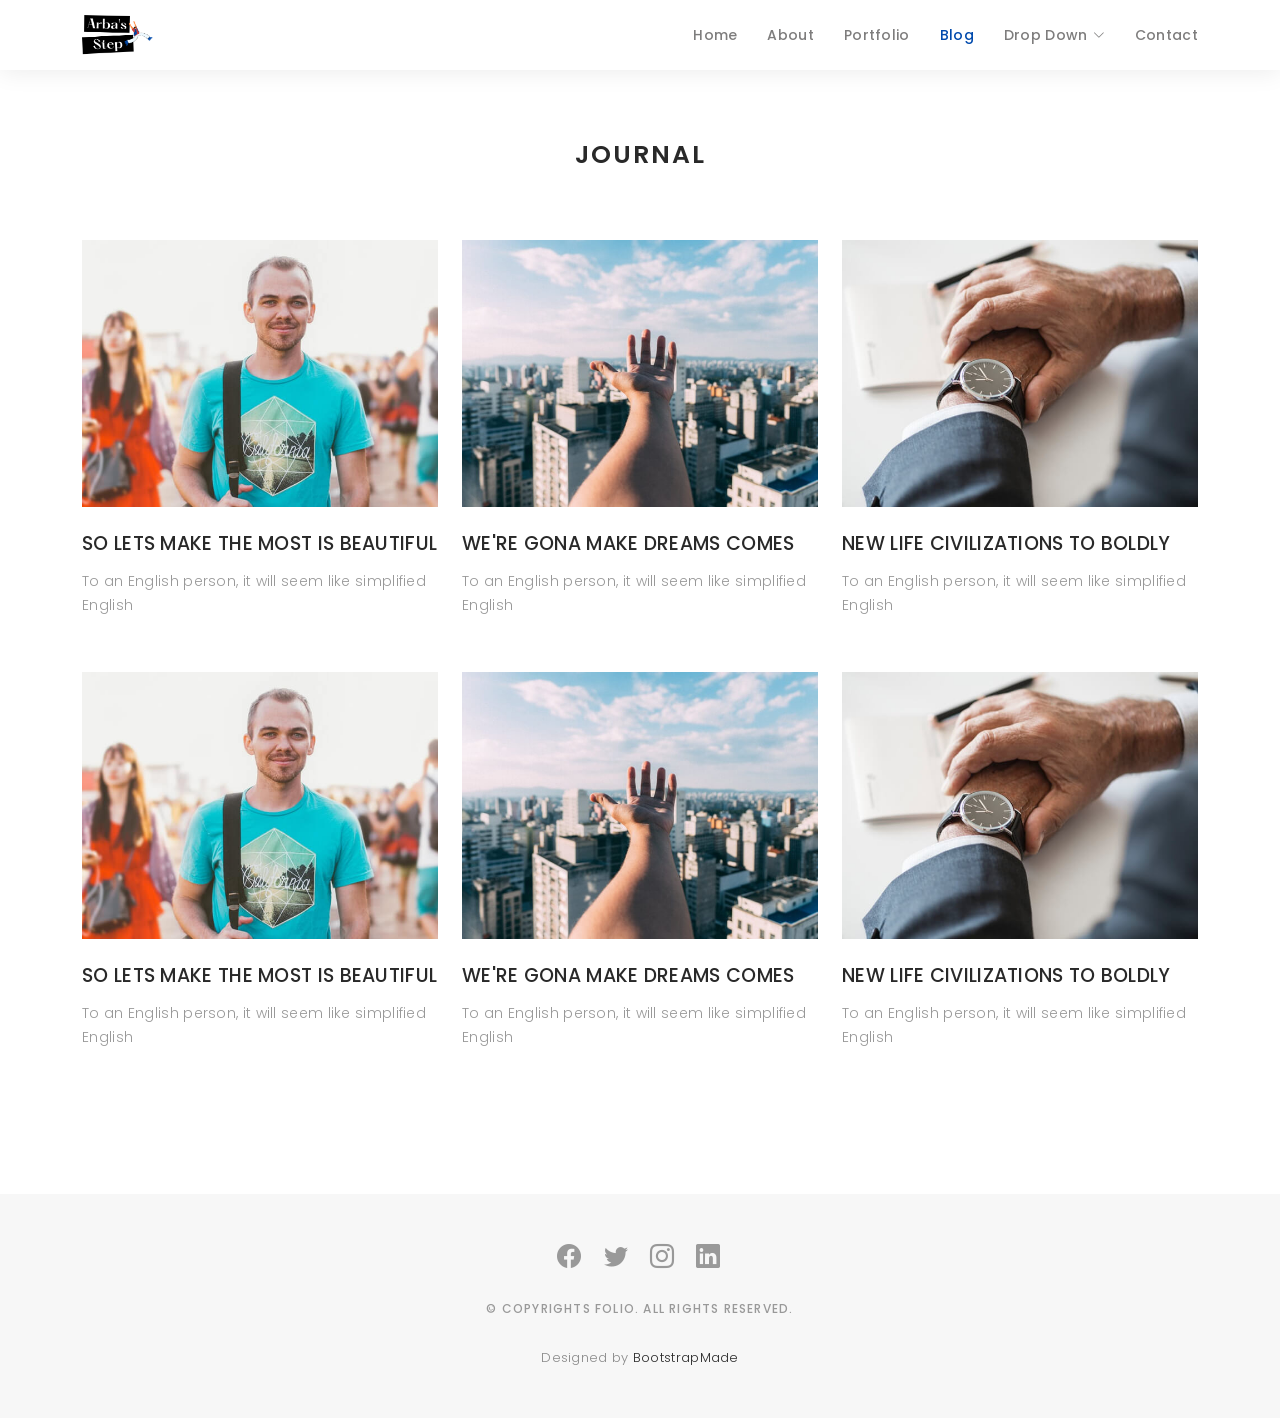
<file: blog-grid.html>
<!DOCTYPE html>
<html lang="en">

<head>
  <meta charset="utf-8">
  <meta content="width=device-width, initial-scale=1.0" name="viewport">

  <title>Folio Bootstrap Template - Blog Grid</title>
  <meta content="" name="description">
  <meta content="" name="keywords">

  <!-- Favicons -->
  <link href="assets/img/favicon.png" rel="icon">
  <link href="assets/img/apple-touch-icon.png" rel="apple-touch-icon">

  <!-- Google Fonts -->
  <link href="https://fonts.googleapis.com/css?family=Poppins:300,300i,400,400i,500,500i,600,600i,700,700i|Playfair+Display:400,400i,500,500i,600,600i,700,700i,900,900i" rel="stylesheet">

  <!-- Vendor CSS Files -->
  <link href="assets/vendor/bootstrap/css/bootstrap.min.css" rel="stylesheet">
  <link href="assets/vendor/bootstrap-icons/bootstrap-icons.css" rel="stylesheet">
  <link href="assets/vendor/boxicons/css/boxicons.min.css" rel="stylesheet">
  <link href="assets/vendor/glightbox/css/glightbox.min.css" rel="stylesheet">
  <link href="assets/vendor/swiper/swiper-bundle.min.css" rel="stylesheet">

  <!-- Template Main CSS File -->
  <link href="assets/css/style.css" rel="stylesheet">

  <!-- =======================================================
  * Template Name: Folio - v4.7.0
  * Template URL: https://bootstrapmade.com/folio-bootstrap-portfolio-template/
  * Author: BootstrapMade.com
  * License: https://bootstrapmade.com/license/
  ======================================================== -->
</head>

<body>

  <!-- ======= Header ======= -->
  <header id="header" class="fixed-top header-inner-pages">
    <div class="container d-flex align-items-center justify-content-between">

      <a href="index.html" class="logo"><img src="assets/img/logo.png" alt="" class="img-fluid"></a>
      <!-- Uncomment below if you prefer to use an text logo -->
      <!-- <h1 class="logo"><a href="index.html">Folio</a></h1> -->

      <nav id="navbar" class="navbar">
        <ul>
          <li><a class="nav-link scrollto " href="#hero">Home</a></li>
          <li><a class="nav-link scrollto" href="#about">About</a></li>
          <li><a class="nav-link  scrollto" href="#portfolio">Portfolio</a></li>
          <li><a class="nav-link active  scrollto" href="#journal">Blog</a></li>
          <li class="dropdown"><a href="#"><span>Drop Down</span> <i class="bi bi-chevron-down"></i></a>
            <ul>
              <li><a href="#">Drop Down 1</a></li>
              <li class="dropdown"><a href="#"><span>Deep Drop Down</span> <i class="bi bi-chevron-right"></i></a>
                <ul>
                  <li><a href="#">Deep Drop Down 1</a></li>
                  <li><a href="#">Deep Drop Down 2</a></li>
                  <li><a href="#">Deep Drop Down 3</a></li>
                  <li><a href="#">Deep Drop Down 4</a></li>
                  <li><a href="#">Deep Drop Down 5</a></li>
                </ul>
              </li>
              <li><a href="#">Drop Down 2</a></li>
              <li><a href="#">Drop Down 3</a></li>
              <li><a href="#">Drop Down 4</a></li>
            </ul>
          </li>
          <li><a class="nav-link scrollto" href="#contact">Contact</a></li>
        </ul>
        <i class="bi bi-list mobile-nav-toggle"></i>
      </nav><!-- .navbar -->

    </div>
  </header><!-- End Header -->

  <main id="main">

    <!-- ======= Blog Grid ======= -->
    <div id="journal-blog" class="text-left  paddsections">

      <div class="container">
        <div class="section-title text-center">
          <h2>journal</h2>
        </div>
      </div>

      <div class="container">
        <div class="journal-block">
          <div class="row">

            <div class="col-lg-4 col-md-6">
              <div class="journal-info mb-30">

                <a href="blog-single.html"><img src="assets/img/blog-post-1.jpg" class="img-responsive" alt="img"></a>

                <div class="journal-txt">

                  <h4><a href="blog-single.html">SO LETS MAKE THE MOST IS BEAUTIFUL</a></h4>
                  <p class="separator">To an English person, it will seem like simplified English
                  </p>

                </div>

              </div>
            </div>

            <div class="col-lg-4 col-md-6">
              <div class="journal-info mb-30">

                <a href="blog-single.html"><img src="assets/img/blog-post-2.jpg" class="img-responsive" alt="img"></a>

                <div class="journal-txt">

                  <h4><a href="blog-single.html">WE'RE GONA MAKE DREAMS COMES</a></h4>
                  <p class="separator">To an English person, it will seem like simplified English
                  </p>

                </div>

              </div>
            </div>

            <div class="col-lg-4 col-md-6">
              <div class="journal-info mb-30">

                <a href="blog-single.html"><img src="assets/img/blog-post-3.jpg" class="img-responsive" alt="img"></a>

                <div class="journal-txt">

                  <h4><a href="blog-single.html">NEW LIFE CIVILIZATIONS TO BOLDLY</a></h4>
                  <p class="separator">To an English person, it will seem like simplified English
                  </p>

                </div>

              </div>
            </div>

            <div class="col-lg-4 col-md-6">
              <div class="journal-info mb-30">

                <a href="blog-single.html"><img src="assets/img/blog-post-1.jpg" class="img-responsive" alt="img"></a>

                <div class="journal-txt">

                  <h4><a href="blog-single.html">SO LETS MAKE THE MOST IS BEAUTIFUL</a></h4>
                  <p class="separator">To an English person, it will seem like simplified English
                  </p>

                </div>

              </div>
            </div>

            <div class="col-lg-4 col-md-6">
              <div class="journal-info mb-30">

                <a href="blog-single.html"><img src="assets/img/blog-post-2.jpg" class="img-responsive" alt="img"></a>

                <div class="journal-txt">

                  <h4><a href="blog-single.html">WE'RE GONA MAKE DREAMS COMES</a></h4>
                  <p class="separator">To an English person, it will seem like simplified English
                  </p>

                </div>

              </div>
            </div>

            <div class="col-lg-4 col-md-6">
              <div class="journal-info mb-30">

                <a href="blog-single.html"><img src="assets/img/blog-post-3.jpg" class="img-responsive" alt="img"></a>

                <div class="journal-txt">

                  <h4><a href="blog-single.html">NEW LIFE CIVILIZATIONS TO BOLDLY</a></h4>
                  <p class="separator">To an English person, it will seem like simplified English
                  </p>

                </div>

              </div>
            </div>

          </div>
        </div>
      </div>
    </div><!-- End Blog Grid -->

  </main><!-- End #main -->

  <!-- ======= Footer ======= -->
  <div id="footer" class="text-center">
    <div class="container">
      <div class="socials-media text-center">

        <ul class="list-unstyled">
          <li><a href="#"><i class="bi bi-facebook"></i></a></li>
          <li><a href="#"><i class="bi bi-twitter"></i></a></li>
          <li><a href="#"><i class="bi bi-instagram"></i></a></li>
          <li><a href="#"><i class="bi bi-linkedin"></i></a></li>
        </ul>

      </div>

      <p>&copy; Copyrights Folio. All rights reserved.</p>

      <div class="credits">
        <!--
        All the links in the footer should remain intact.
        You can delete the links only if you purchased the pro version.
        Licensing information: https://bootstrapmade.com/license/
        Purchase the pro version with working PHP/AJAX contact form: https://bootstrapmade.com/buy/?theme=Folio
      -->
        Designed by <a href="https://bootstrapmade.com/">BootstrapMade</a>
      </div>

    </div>
  </div><!-- End Footer -->

  <a href="#" class="back-to-top d-flex align-items-center justify-content-center"><i class="bi bi-arrow-up-short"></i></a>

  <!-- Vendor JS Files -->
  <script src="assets/vendor/bootstrap/js/bootstrap.bundle.min.js"></script>
  <script src="assets/vendor/glightbox/js/glightbox.min.js"></script>
  <script src="assets/vendor/isotope-layout/isotope.pkgd.min.js"></script>
  <script src="assets/vendor/swiper/swiper-bundle.min.js"></script>
  <script src="assets/vendor/typed.js/typed.min.js"></script>
  <script src="assets/vendor/php-email-form/validate.js"></script>

  <!-- Template Main JS File -->
  <script src="assets/js/main.js"></script>

</body>

</html>
</file>
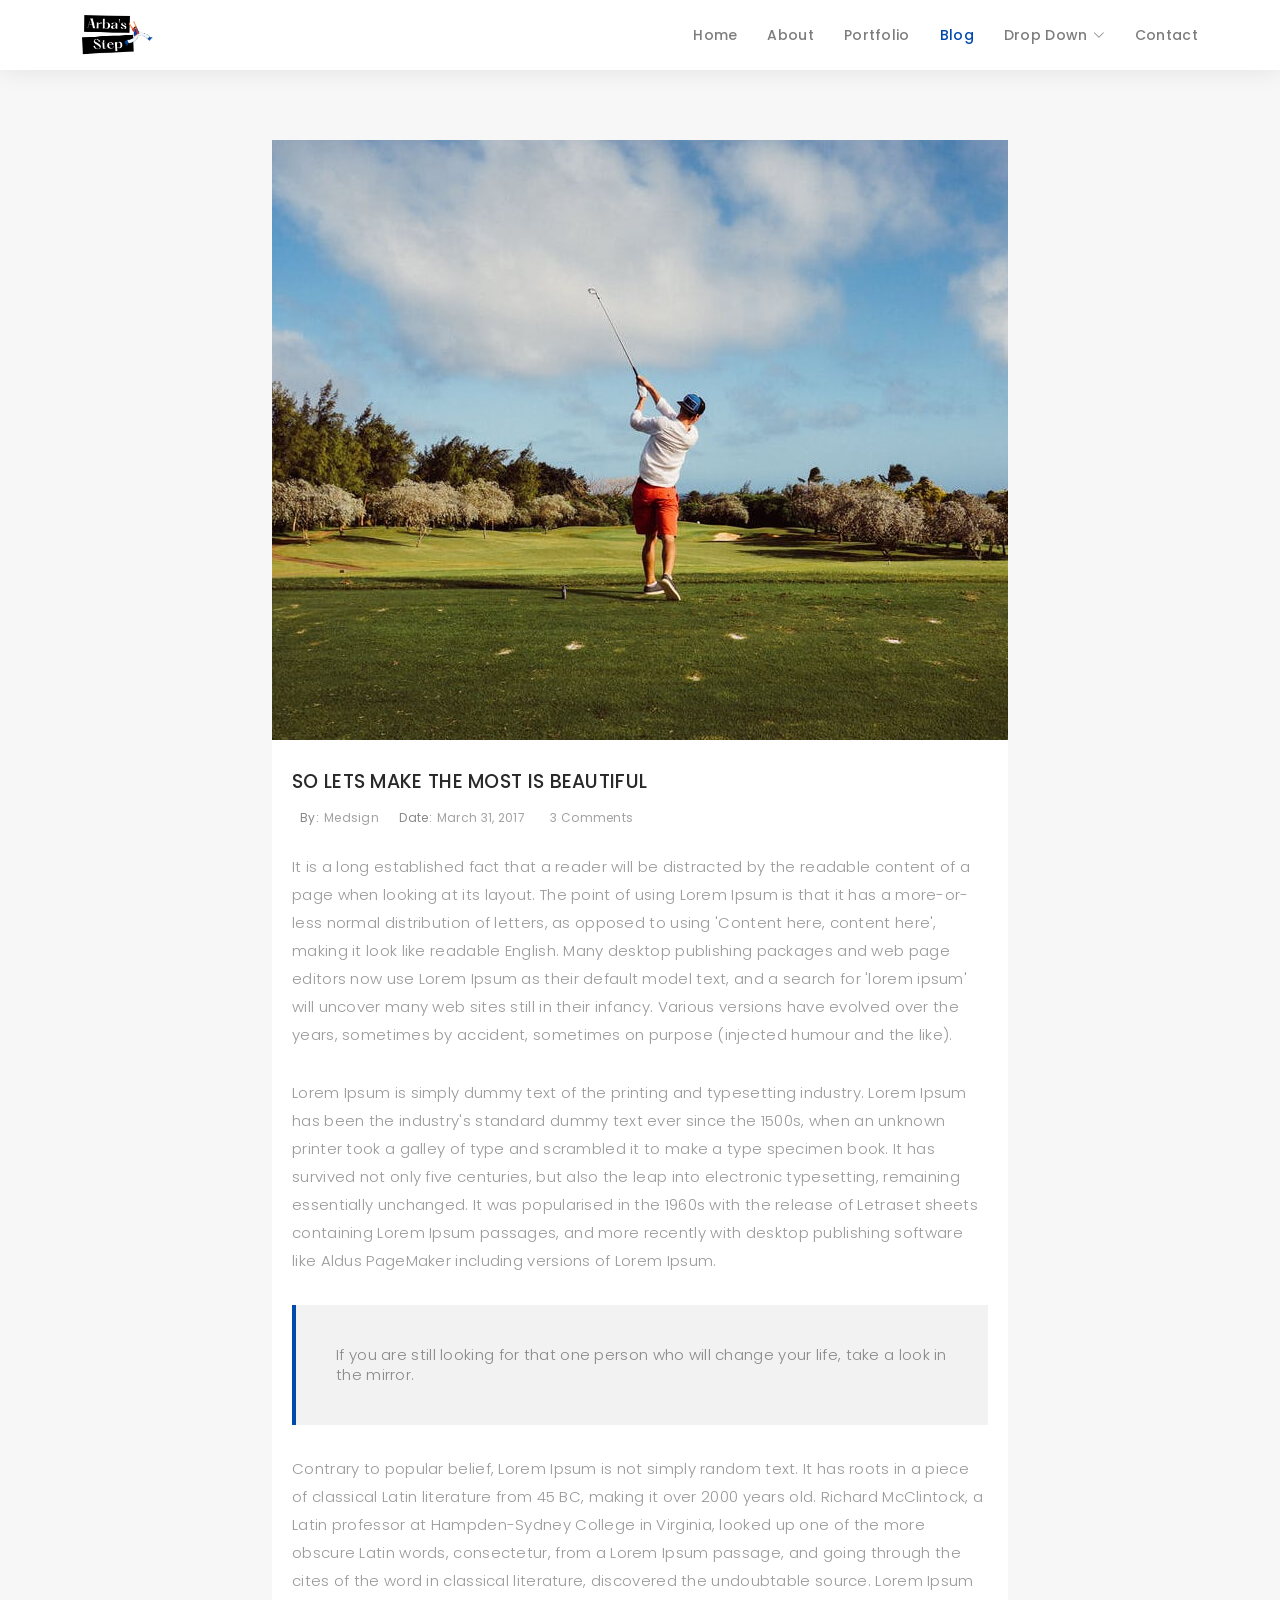
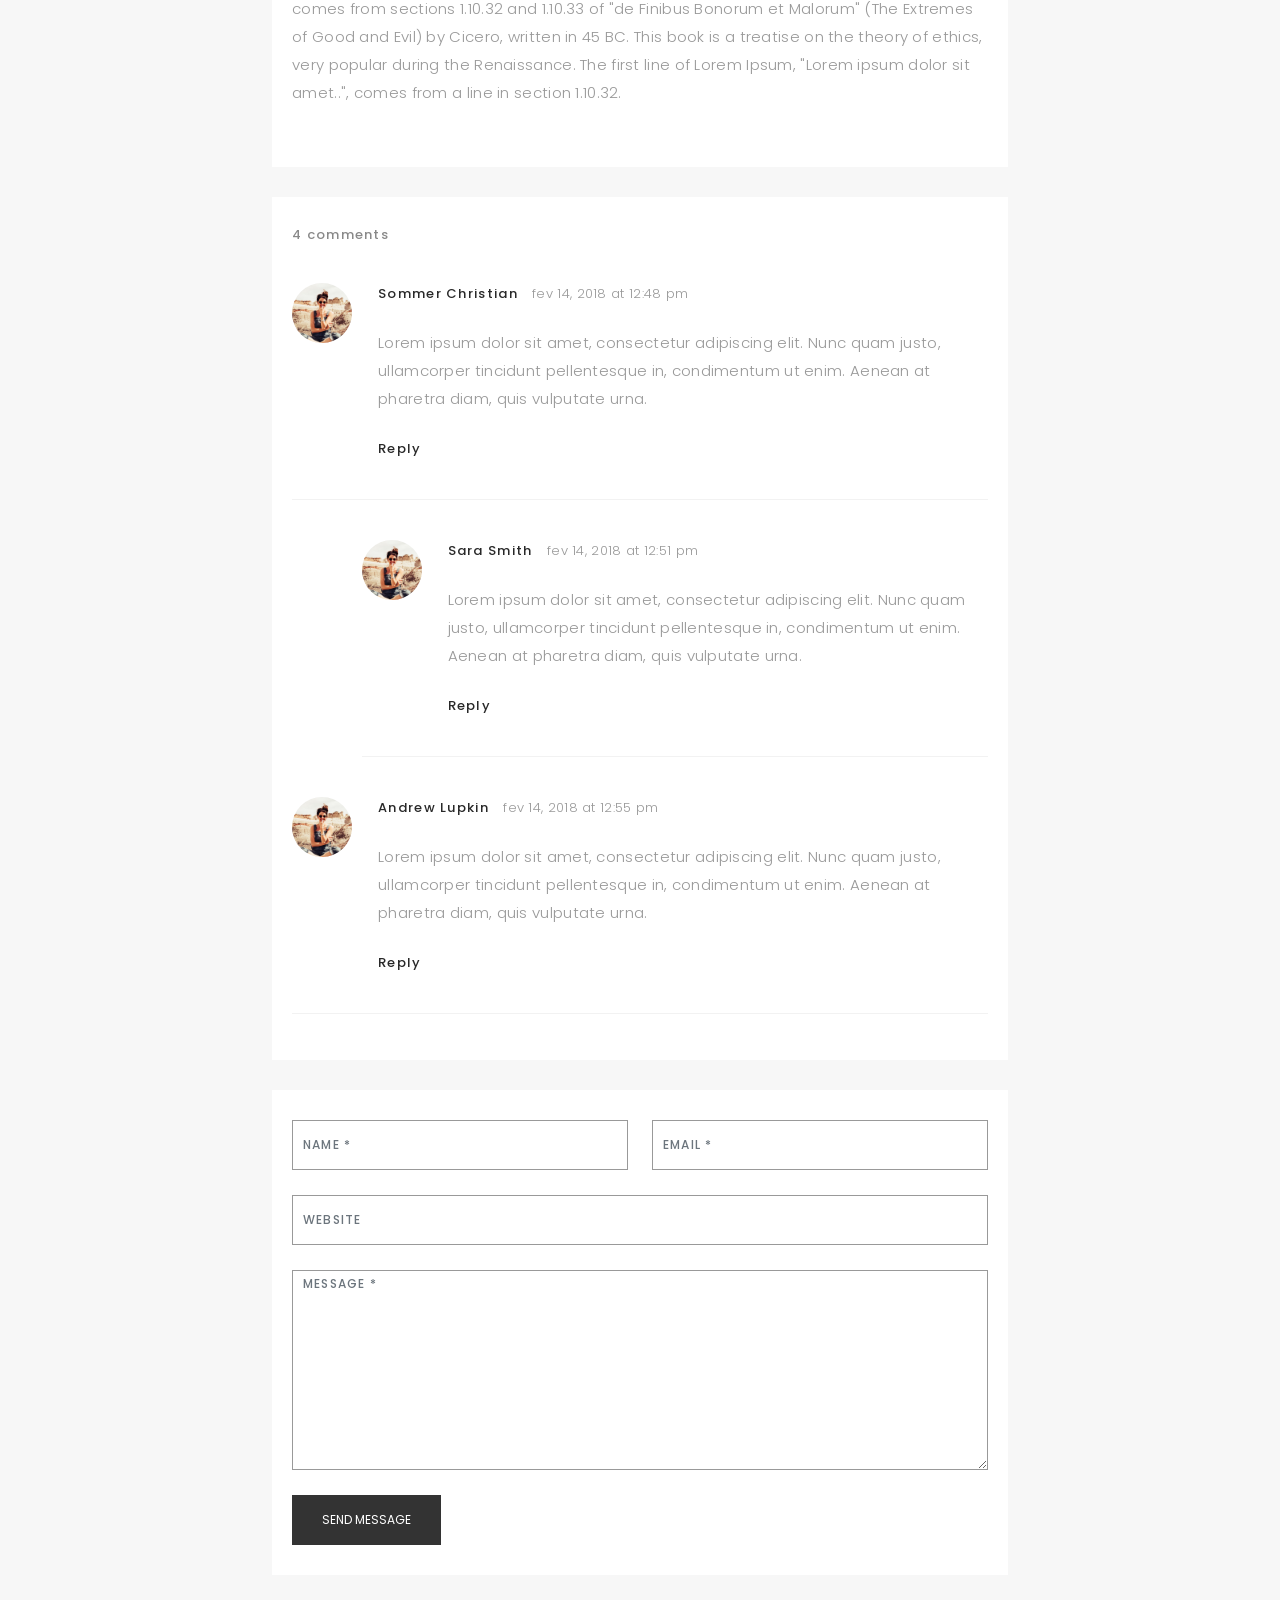
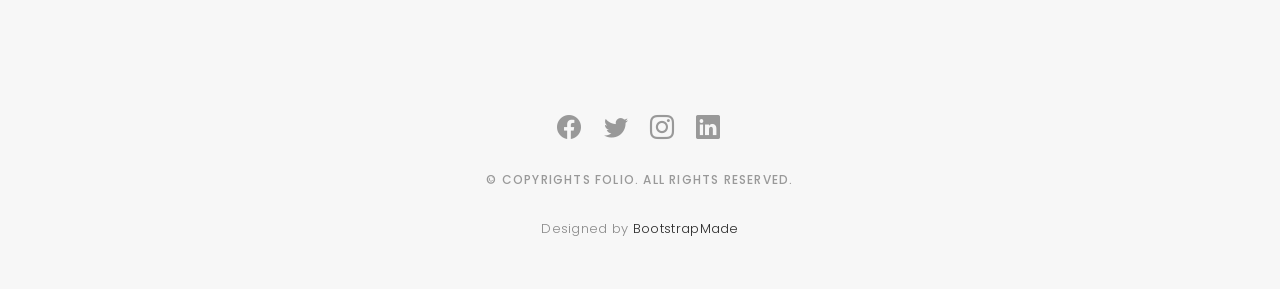
<file: blog-single.html>
<!DOCTYPE html>
<html lang="en">

<head>
  <meta charset="utf-8">
  <meta content="width=device-width, initial-scale=1.0" name="viewport">

  <title>Folio Bootstrap Template - Blog Single</title>
  <meta content="" name="description">
  <meta content="" name="keywords">

  <!-- Favicons -->
  <link href="assets/img/favicon.png" rel="icon">
  <link href="assets/img/apple-touch-icon.png" rel="apple-touch-icon">

  <!-- Google Fonts -->
  <link href="https://fonts.googleapis.com/css?family=Poppins:300,300i,400,400i,500,500i,600,600i,700,700i|Playfair+Display:400,400i,500,500i,600,600i,700,700i,900,900i" rel="stylesheet">

  <!-- Vendor CSS Files -->
  <link href="assets/vendor/bootstrap/css/bootstrap.min.css" rel="stylesheet">
  <link href="assets/vendor/bootstrap-icons/bootstrap-icons.css" rel="stylesheet">
  <link href="assets/vendor/boxicons/css/boxicons.min.css" rel="stylesheet">
  <link href="assets/vendor/glightbox/css/glightbox.min.css" rel="stylesheet">
  <link href="assets/vendor/swiper/swiper-bundle.min.css" rel="stylesheet">

  <!-- Template Main CSS File -->
  <link href="assets/css/style.css" rel="stylesheet">

  <!-- =======================================================
  * Template Name: Folio - v4.7.0
  * Template URL: https://bootstrapmade.com/folio-bootstrap-portfolio-template/
  * Author: BootstrapMade.com
  * License: https://bootstrapmade.com/license/
  ======================================================== -->
</head>

<body>

  <!-- ======= Header ======= -->
  <header id="header" class="fixed-top header-inner-pages">
    <div class="container d-flex align-items-center justify-content-between">

      <a href="index.html" class="logo"><img src="assets/img/logo.png" alt="" class="img-fluid"></a>
      <!-- Uncomment below if you prefer to use an text logo -->
      <!-- <h1 class="logo"><a href="index.html">Folio</a></h1> -->

      <nav id="navbar" class="navbar">
        <ul>
          <li><a class="nav-link scrollto " href="#hero">Home</a></li>
          <li><a class="nav-link scrollto" href="#about">About</a></li>
          <li><a class="nav-link  scrollto" href="#portfolio">Portfolio</a></li>
          <li><a class="nav-link active  scrollto" href="#journal">Blog</a></li>
          <li class="dropdown"><a href="#"><span>Drop Down</span> <i class="bi bi-chevron-down"></i></a>
            <ul>
              <li><a href="#">Drop Down 1</a></li>
              <li class="dropdown"><a href="#"><span>Deep Drop Down</span> <i class="bi bi-chevron-right"></i></a>
                <ul>
                  <li><a href="#">Deep Drop Down 1</a></li>
                  <li><a href="#">Deep Drop Down 2</a></li>
                  <li><a href="#">Deep Drop Down 3</a></li>
                  <li><a href="#">Deep Drop Down 4</a></li>
                  <li><a href="#">Deep Drop Down 5</a></li>
                </ul>
              </li>
              <li><a href="#">Drop Down 2</a></li>
              <li><a href="#">Drop Down 3</a></li>
              <li><a href="#">Drop Down 4</a></li>
            </ul>
          </li>
          <li><a class="nav-link scrollto" href="#contact">Contact</a></li>
        </ul>
        <i class="bi bi-list mobile-nav-toggle"></i>
      </nav><!-- .navbar -->

    </div>
  </header><!-- End Header -->

  <main id="main">

    <!-- ======= Blog Single ======= -->
    <div class="main-content paddsection">
      <div class="container">
        <div class="row justify-content-center">
          <div class="col-md-8 col-md-offset-2">
            <div class="row">
              <div class="container-main single-main">
                <div class="col-md-12">
                  <div class="block-main mb-30">
                    <img src="assets/img/blog-post-big.jpg" class="img-responsive" alt="reviews2">
                    <div class="content-main single-post padDiv">
                      <div class="journal-txt">
                        <h4><a href="#">SO LETS MAKE THE MOST IS BEAUTIFUL</a></h4>
                      </div>
                      <div class="post-meta">
                        <ul class="list-unstyled mb-0">
                          <li class="author">by:<a href="#">medsign</a></li>
                          <li class="date">date:<a href="#">March 31, 2017</a></li>
                          <li class="commont"><i class="ion-ios-heart-outline"></i><a href="#">3 Comments</a></li>
                        </ul>
                      </div>
                      <p class="mb-30">It is a long established fact that a reader will be distracted by the readable content of a page when looking at its layout. The point of using Lorem Ipsum is that it has a more-or-less normal distribution of letters, as opposed to
                        using 'Content here, content here', making it look like readable English. Many desktop publishing packages and web page editors now use Lorem Ipsum as their default model text, and a search for 'lorem ipsum' will uncover many web
                        sites still in their infancy. Various versions have evolved over the years, sometimes by accident, sometimes on purpose (injected humour and the like).</p>
                      <p class="mb-30">Lorem Ipsum is simply dummy text of the printing and typesetting industry. Lorem Ipsum has been the industry's standard dummy text ever since the 1500s, when an unknown printer took a galley of type and scrambled it to make a type
                        specimen book. It has survived not only five centuries, but also the leap into electronic typesetting, remaining essentially unchanged. It was popularised in the 1960s with the release of Letraset sheets containing Lorem Ipsum passages,
                        and more recently with desktop publishing software like Aldus PageMaker including versions of Lorem Ipsum.</p>
                      <blockquote>If you are still looking for that one person who will change your life, take a look in the mirror.</blockquote>
                      <p class="mb-30">Contrary to popular belief, Lorem Ipsum is not simply random text. It has roots in a piece of classical Latin literature from 45 BC, making it over 2000 years old. Richard McClintock, a Latin professor at Hampden-Sydney College in
                        Virginia, looked up one of the more obscure Latin words, consectetur, from a Lorem Ipsum passage, and going through the cites of the word in classical literature, discovered the undoubtable source. Lorem Ipsum comes from sections
                        1.10.32 and 1.10.33 of "de Finibus Bonorum et Malorum" (The Extremes of Good and Evil) by Cicero, written in 45 BC. This book is a treatise on the theory of ethics, very popular during the Renaissance. The first line of Lorem Ipsum,
                        "Lorem ipsum dolor sit amet..", comes from a line in section 1.10.32.</p>
                    </div>
                  </div>
                </div>
                <div class="col-md-12">
                  <div class="comments text-left padDiv mb-30">
                    <div class="entry-comments">
                      <h6 class="mb-30">4 comments</h6>
                      <ul class="entry-comments-list list-unstyled">
                        <li>
                          <div class="entry-comments-item">
                            <img src="assets/img/avatar.jpg" class="entry-comments-avatar" alt="">
                            <div class="entry-comments-body">
                              <span class="entry-comments-author">Sommer Christian</span>
                              <span><a href="#">fev 14, 2018 at 12:48 pm</a></span>
                              <p class="mb-10">Lorem ipsum dolor sit amet, consectetur adipiscing elit. Nunc quam justo, ullamcorper tincidunt pellentesque in, condimentum ut enim. Aenean at pharetra diam, quis vulputate urna. </p>
                              <a class="rep" href="#">Reply</a>
                            </div>
                          </div>
                          <ul class="entry-comments-reply list-unstyled">
                            <li>
                              <div class="entry-comments-item">
                                <img src="assets/img/avatar.jpg" class="entry-comments-avatar" alt="">
                                <div class="entry-comments-body">
                                  <span class="entry-comments-author">Sara Smith</span>
                                  <span><a href="#">fev 14, 2018 at 12:51 pm</a></span>
                                  <p class="mb-10">Lorem ipsum dolor sit amet, consectetur adipiscing elit. Nunc quam justo, ullamcorper tincidunt pellentesque in, condimentum ut enim. Aenean at pharetra diam, quis vulputate urna.</p>
                                  <a class="rep" href="#">Reply</a>
                                </div>
                              </div>
                            </li>
                          </ul>
                        </li>
                        <li>
                          <div class="entry-comments-item">
                            <img src="assets/img/avatar.jpg" class="entry-comments-avatar" alt="">
                            <div class="entry-comments-body">
                              <span class="entry-comments-author">Andrew Lupkin</span>
                              <span><a href="#">fev 14, 2018 at 12:55 pm</a></span>
                              <p class="mb-10">Lorem ipsum dolor sit amet, consectetur adipiscing elit. Nunc quam justo, ullamcorper tincidunt pellentesque in, condimentum ut enim. Aenean at pharetra diam, quis vulputate urna. </p>
                              <a class="rep" href="#">Reply</a>
                            </div>
                          </div>
                        </li>
                      </ul>
                    </div>
                  </div>
                </div>
                <div class="col-lg-12">
                  <div class="cmt padDiv">
                    <form id="comment-form" method="post" action="" role="form">
                      <div class="row">
                        <div class="col-lg-6">
                          <div class="form-group">
                            <input id="form_name" type="text" name="name" class="form-control" placeholder="Name *" required="required">
                          </div>
                        </div>
                        <div class="col-lg-6">
                          <div class="form-group">
                            <input id="form_email" type="email" name="email" class="form-control" placeholder="email *" required="required">
                          </div>
                        </div>
                        <div class="col-md-12">
                          <div class="form-group">
                            <input id="form_name" type="text" name="website" class="form-control" placeholder="Website">
                          </div>
                        </div>
                        <div class="col-lg-12">
                          <div class="form-group">
                            <textarea id="form_message" name="message" class="form-control" placeholder="Message *" style="height: 200px;" required="required"></textarea>
                          </div>
                        </div>
                        <div class="col-lg-12">
                          <input type="submit" class="btn btn-defeault btn-send" value="Send message">
                        </div>
                      </div>
                    </form>
                  </div>
                </div>
              </div>
            </div>
          </div>
        </div>
      </div>
    </div><!-- End Blog Single -->

  </main><!-- End #main -->

  <!-- ======= Footer ======= -->
  <div id="footer" class="text-center">
    <div class="container">
      <div class="socials-media text-center">

        <ul class="list-unstyled">
          <li><a href="#"><i class="bi bi-facebook"></i></a></li>
          <li><a href="#"><i class="bi bi-twitter"></i></a></li>
          <li><a href="#"><i class="bi bi-instagram"></i></a></li>
          <li><a href="#"><i class="bi bi-linkedin"></i></a></li>
        </ul>

      </div>

      <p>&copy; Copyrights Folio. All rights reserved.</p>

      <div class="credits">
        <!--
        All the links in the footer should remain intact.
        You can delete the links only if you purchased the pro version.
        Licensing information: https://bootstrapmade.com/license/
        Purchase the pro version with working PHP/AJAX contact form: https://bootstrapmade.com/buy/?theme=Folio
      -->
        Designed by <a href="https://bootstrapmade.com/">BootstrapMade</a>
      </div>

    </div>
  </div><!-- End Footer -->

  <a href="#" class="back-to-top d-flex align-items-center justify-content-center"><i class="bi bi-arrow-up-short"></i></a>

  <!-- Vendor JS Files -->
  <script src="assets/vendor/bootstrap/js/bootstrap.bundle.min.js"></script>
  <script src="assets/vendor/glightbox/js/glightbox.min.js"></script>
  <script src="assets/vendor/isotope-layout/isotope.pkgd.min.js"></script>
  <script src="assets/vendor/swiper/swiper-bundle.min.js"></script>
  <script src="assets/vendor/typed.js/typed.min.js"></script>
  <script src="assets/vendor/php-email-form/validate.js"></script>

  <!-- Template Main JS File -->
  <script src="assets/js/main.js"></script>

</body>

</html>
</file>
<file: assets/css/style.css>
/**
* Template Name: Folio - v4.7.0
* Template URL: https://bootstrapmade.com/folio-bootstrap-portfolio-template/
* Author: BootstrapMade.com
* License: https://bootstrapmade.com/license/
*/

/*--------------------------------------------------------------
# General
--------------------------------------------------------------*/
body {
  background: #ffffff;
  color: #898989;
  font-family: "Poppins", helvetica;
  font-size: 15px;
  font-weight: 300;
  line-height: 20px;
  letter-spacing: 0.02em;
  overflow-x: hidden;
  margin: 0 auto;
  padding: 0;
  box-sizing: border-box;
}

h1, h2, h3, h4, h5, h6 {
  margin: 0;
}

h2 {
  color: #292929;
  font-weight: 600;
}

h4 {
  color: #292929;
  font-size: 14px;
  font-weight: 600;
}

a {
  color: #292929;
  text-decoration: none !important;
  transition: all 0.5s ease-in-out 0s;
}

a:hover {
  transition: all 0.5s ease-in-out 0s;
}

p {
  margin: 25px 0;
  padding: 0;
  font-size: 15px;
  color: #999999;
  line-height: 28px;
}

::-moz-selection {
  background: #004aad;
  color: #fff;
}

::selection {
  background: #004aad;
  color: #fff;
}

.btn {
  background: #333;
  border: medium none;
  border-radius: 0;
  color: #fff;
  font-size: 12px;
  height: 50px;
  line-height: 50px;
  padding: 0 30px;
  text-transform: uppercase;
}

.btn:hover, .btn:focus {
  color: #fff;
}

.padDiv {
  padding: 30px 20px;
}

.section-title {
  margin-bottom: 70px;
}

.section-title h2 {
  font-size: 25px;
  letter-spacing: 2px;
  text-transform: uppercase;
}

.form-control {
  background-color: transparent;
  border: 1px solid #999;
  border-radius: 0;
  color: #999999;
  font-size: 12px;
  font-weight: 500;
  height: 50px;
  letter-spacing: 0.1em;
  padding-left: 10px;
  margin: 0 0 25px 0;
  line-height: 14px;
  text-transform: uppercase;
}

.form-control:focus {
  box-shadow: none;
  outline: 0 none;
}

.paddsection {
  padding-top: 90px;
  padding-bottom: 90px;
}

.paddsections {
  padding-top: 90px;
  padding-bottom: 90px !important;
}

.hvr-shutter-in-horizontal::before {
  background: #333;
}

.hvr-shutter-in-horizontal:hover {
  background: #004aad;
}

.mb-30 {
  margin-bottom: 30px;
}

.main-content {
  padding-top: 140px;
}

/*--------------------------------------------------------------
# Back to top button
--------------------------------------------------------------*/
.back-to-top {
  position: fixed;
  visibility: hidden;
  opacity: 0;
  right: 15px;
  bottom: 15px;
  z-index: 996;
  background: #004aad;
  width: 40px;
  height: 40px;
  border-radius: 4px;
  transition: all 0.4s;
}
.back-to-top i {
  font-size: 28px;
  color: #fff;
  line-height: 0;
}
.back-to-top:hover {
  background: #c6b398;
  color: #fff;
}
.back-to-top.active {
  visibility: visible;
  opacity: 1;
}

/*--------------------------------------------------------------
# Header
--------------------------------------------------------------*/
#header {
  transition: all 0.5s;
  z-index: 997;
  padding: 15px 0;
  background-color: #fff;
  top: -100%;
  box-shadow: 0px 2px 25px rgba(0, 0, 0, 0.08);
}
#header.header-scrolled, #header.header-inner-pages {
  top: 0;
}
#header .logo {
  font-size: 30px;
  margin: 0;
  padding: 0;
  line-height: 1;
  font-weight: 600;
  letter-spacing: 1px;
  font-family: "Playfair Display", sans-serif;
  font-style: italic;
}
#header .logo a {
  color: #898989;
}
#header .logo img {
  max-height: 40px;
}
@media (max-width: 992px) {
  #header {
    border: 0;
  }
}

/*--------------------------------------------------------------
# Navigation Menu
--------------------------------------------------------------*/
/**
* Desktop Navigation 
*/
.navbar {
  padding: 0;
}
.navbar ul {
  margin: 0;
  padding: 0;
  display: flex;
  list-style: none;
  align-items: center;
}
.navbar li {
  position: relative;
}
.navbar a, .navbar a:focus {
  display: flex;
  align-items: center;
  justify-content: space-between;
  padding: 10px 0 10px 30px;
  font-family: "Poppins", sans-serif;
  font-size: 14px;
  font-weight: 500;
  color: #7e7d7d;
  white-space: nowrap;
  transition: 0.3s;
}
.navbar a i, .navbar a:focus i {
  font-size: 12px;
  line-height: 0;
  margin-left: 5px;
}
.navbar a:hover, .navbar .active, .navbar .active:focus, .navbar li:hover > a {
  color: #004aad;
}
.navbar .dropdown ul {
  display: block;
  position: absolute;
  left: 30px;
  top: calc(100% + 30px);
  margin: 0;
  padding: 10px 0;
  z-index: 99;
  opacity: 0;
  visibility: hidden;
  background: #fff;
  box-shadow: 0px 0px 30px rgba(127, 137, 161, 0.25);
  transition: 0.3s;
}
.navbar .dropdown ul li {
  min-width: 200px;
}
.navbar .dropdown ul a {
  padding: 10px 20px;
  font-weight: 400;
}
.navbar .dropdown ul a i {
  font-size: 12px;
}
.navbar .dropdown ul a:hover, .navbar .dropdown ul .active:hover, .navbar .dropdown ul li:hover > a {
  color: #004aad;
}
.navbar .dropdown:hover > ul {
  opacity: 1;
  top: 100%;
  visibility: visible;
}
.navbar .dropdown .dropdown ul {
  top: 0;
  left: calc(100% - 30px);
  visibility: hidden;
}
.navbar .dropdown .dropdown:hover > ul {
  opacity: 1;
  top: 0;
  left: 100%;
  visibility: visible;
}
@media (max-width: 1366px) {
  .navbar .dropdown .dropdown ul {
    left: -90%;
  }
  .navbar .dropdown .dropdown:hover > ul {
    left: -100%;
  }
}

/**
* Mobile Navigation 
*/
.mobile-nav-toggle {
  color: #4b4a4a;
  font-size: 28px;
  cursor: pointer;
  display: none;
  line-height: 0;
  transition: 0.5s;
}
.mobile-nav-toggle.bi-x {
  color: #fff;
}

@media (max-width: 991px) {
  .mobile-nav-toggle {
    display: block;
  }

  .navbar ul {
    display: none;
  }
}
.navbar-mobile {
  position: fixed;
  overflow: hidden;
  top: 0;
  right: 0;
  left: 0;
  bottom: 0;
  background: rgba(49, 49, 49, 0.9);
  transition: 0.3s;
}
.navbar-mobile .mobile-nav-toggle {
  position: absolute;
  top: 15px;
  right: 15px;
}
.navbar-mobile ul {
  display: block;
  position: absolute;
  top: 55px;
  right: 15px;
  bottom: 15px;
  left: 15px;
  padding: 10px 0;
  border-radius: 10px;
  background-color: #fff;
  overflow-y: auto;
  transition: 0.3s;
}
.navbar-mobile a, .navbar-mobile a:focus {
  padding: 10px 20px;
  font-size: 15px;
  color: #4b4a4a;
}
.navbar-mobile a:hover, .navbar-mobile .active, .navbar-mobile li:hover > a {
  color: #004aad;
}
.navbar-mobile .getstarted, .navbar-mobile .getstarted:focus {
  margin: 15px;
}
.navbar-mobile .dropdown ul {
  position: static;
  display: none;
  margin: 10px 20px;
  padding: 10px 0;
  z-index: 99;
  opacity: 1;
  visibility: visible;
  background: #fff;
  box-shadow: 0px 0px 30px rgba(127, 137, 161, 0.25);
}
.navbar-mobile .dropdown ul li {
  min-width: 200px;
}
.navbar-mobile .dropdown ul a {
  padding: 10px 20px;
}
.navbar-mobile .dropdown ul a i {
  font-size: 12px;
}
.navbar-mobile .dropdown ul a:hover, .navbar-mobile .dropdown ul .active:hover, .navbar-mobile .dropdown ul li:hover > a {
  color: #004aad;
}
.navbar-mobile .dropdown > .dropdown-active {
  display: block;
}

/*--------------------------------------------------------------
# Hero
--------------------------------------------------------------*/
#hero {
  background: url("../img/home-bg.jpg") repeat scroll center center/cover;
  height: 100vh;
  width: 100%;
}

#hero .hero-content {
  height: 100vh;
  text-align: left;
  width: 100%;
  display: flex;
  justify-content: center;
  flex-direction: column;
}

.hero-content h1 {
  font-size: 40px;
  font-weight: 700;
  margin-bottom: 10px;
  text-transform: uppercase;
  color: #fff;
}

.hero-content p {
  font-size: 13px;
  letter-spacing: 3px;
  margin-top: 0;
  margin-bottom: 30px;
  text-transform: capitalize;
  color: #fff;
  font-weight: 500;
}

.hero-content .list-social li {
  float: left;
  margin-right: 20px;
}

.hero-content .list-social li i {
  color: #fff;
  font-size: 15px;
}

/*--------------------------------------------------------------
# Breadcrumbs
--------------------------------------------------------------*/
.breadcrumbs {
  padding: 120px 0 0 0;
  background-color: white;
  min-height: 40px;
}
@media (max-width: 992px) {
  .breadcrumbs {
    padding-top: 100px;
  }
}
.breadcrumbs h2 {
  font-size: 24px;
  font-weight: 300;
  margin: 0;
}
@media (max-width: 992px) {
  .breadcrumbs h2 {
    margin: 0 0 10px 0;
  }
}
.breadcrumbs ol {
  display: flex;
  flex-wrap: wrap;
  list-style: none;
  padding: 0;
  margin: 0;
  font-size: 14px;
}
.breadcrumbs ol li + li {
  padding-left: 10px;
}
.breadcrumbs ol li + li::before {
  display: inline-block;
  padding-right: 10px;
  color: #6c757d;
  content: "/";
}
@media (max-width: 768px) {
  .breadcrumbs .d-flex {
    display: block !important;
  }
  .breadcrumbs ol {
    display: block;
  }
  .breadcrumbs ol li {
    display: inline-block;
  }
}

/*-----------------------------------------------------------------------------------*/
/*  About
/*-----------------------------------------------------------------------------------*/
#about {
  width: 100%;
  height: auto;
  background: #f7f7f7;
  padding-top: 120px;
}

#about .div-img-bg {
  padding-bottom: 30px;
  border: 20px solid #004aad;
}

#about .div-img-bg .about-img img {
  width: 100%;
  box-shadow: 0px 0px 85px 0px rgba(0, 0, 0, 0.14);
  margin-top: -60px;
  margin-left: 40px;
  height: 400px;
  -o-object-fit: cover;
  object-fit: cover;
}

#about .about-descr .p-heading {
  font-family: "Playfair Display", serif;
  font-size: 20px;
  text-align: left;
}

#about .about-descr .separator {
  max-width: 90%;
  margin-bottom: 0;
  text-align: left;
}

/*--------------------------------------------------------------
# Services
--------------------------------------------------------------*/
#services {
  background: #f7f7f7;
  position: relative;
  padding-bottom: 80px;
}

.services-block span {
  margin: 10px 0;
  position: relative;
  font-size: 13px;
  color: #292929;
  letter-spacing: 0.1em;
  font-weight: 500;
  text-transform: uppercase;
  display: block;
}

.services-block .separator {
  margin: 0;
  font-size: 13px;
  line-height: 22px;
}

.services-block i {
  font-size: 44px;
  color: #004aad;
  line-height: 44px;
}

.services-slider .swiper-pagination {
  margin-top: 30px;
  position: relative;
}
.services-slider .swiper-pagination .swiper-pagination-bullet {
  width: 12px;
  height: 12px;
  background-color: #fff;
  opacity: 1;
  border: 1px solid #004aad;
}
.services-slider .swiper-pagination .swiper-pagination-bullet-active {
  background-color: #004aad;
}

/*--------------------------------------------------------------
# Portfolio
--------------------------------------------------------------*/
#portfolio {
  position: relative;
  padding-bottom: 50px;
}
#portfolio #portfolio-flters {
  padding: 0;
  margin: 0 auto 35px auto;
  list-style: none;
  text-align: center;
  border-radius: 50px;
  padding: 2px 15px;
}
#portfolio #portfolio-flters li {
  cursor: pointer;
  display: inline-block;
  padding: 10px 15px 8px 15px;
  font-size: 14px;
  font-weight: 600;
  line-height: 1;
  text-transform: uppercase;
  color: #999999;
  margin-bottom: 5px;
  transition: all 0.3s ease-in-out;
}
#portfolio #portfolio-flters li:hover, #portfolio #portfolio-flters li.filter-active {
  color: #004aad;
}
#portfolio #portfolio-flters li:last-child {
  margin-right: 0;
}
#portfolio .portfolio-item {
  margin-bottom: 30px;
}
#portfolio .portfolio-item .portfolio-info {
  opacity: 0;
  position: absolute;
  left: 30px;
  right: 30px;
  bottom: 0;
  z-index: 3;
  transition: all ease-in-out 0.3s;
  background: rgba(255, 255, 255, 0.9);
  padding: 15px;
}
#portfolio .portfolio-item .portfolio-info h4 {
  font-size: 18px;
  color: #666;
  font-weight: 600;
  margin-bottom: 10px;
}
#portfolio .portfolio-item .portfolio-info p {
  color: #999;
  font-size: 14px;
  margin: 0;
  padding: 0;
}
#portfolio .portfolio-item .portfolio-info .preview-link, #portfolio .portfolio-item .portfolio-info .details-link {
  position: absolute;
  right: 40px;
  font-size: 24px;
  top: calc(50% - 18px);
  color: #004aad;
}
#portfolio .portfolio-item .portfolio-info .preview-link:hover, #portfolio .portfolio-item .portfolio-info .details-link:hover {
  color: #cab89f;
}
#portfolio .portfolio-item .portfolio-info .details-link {
  right: 10px;
}
#portfolio .portfolio-item:hover .portfolio-info {
  opacity: 1;
  bottom: 20px;
}

/*--------------------------------------------------------------
# Portfolio Details
--------------------------------------------------------------*/
.portfolio-details {
  padding-top: 40px;
}
.portfolio-details .portfolio-details-slider img {
  width: 100%;
}
.portfolio-details .portfolio-details-slider .swiper-pagination {
  margin-top: 20px;
  position: relative;
}
.portfolio-details .portfolio-details-slider .swiper-pagination .swiper-pagination-bullet {
  width: 12px;
  height: 12px;
  background-color: #fff;
  opacity: 1;
  border: 1px solid #004aad;
}
.portfolio-details .portfolio-details-slider .swiper-pagination .swiper-pagination-bullet-active {
  background-color: #004aad;
}
.portfolio-details .portfolio-info {
  padding: 30px;
  box-shadow: 0px 0 30px rgba(75, 74, 74, 0.08);
}
.portfolio-details .portfolio-info h3 {
  font-size: 22px;
  font-weight: 700;
  margin-bottom: 20px;
  padding-bottom: 20px;
  border-bottom: 1px solid #eee;
}
.portfolio-details .portfolio-info ul {
  list-style: none;
  padding: 0;
  font-size: 15px;
}
.portfolio-details .portfolio-info ul li + li {
  margin-top: 10px;
}
.portfolio-details .portfolio-description {
  padding-top: 30px;
}
.portfolio-details .portfolio-description h2 {
  font-size: 26px;
  font-weight: 700;
  margin-bottom: 20px;
}
.portfolio-details .portfolio-description p {
  padding: 0;
}

/*--------------------------------------------------------------
# Journal
--------------------------------------------------------------*/
#journal, #journal-blog {
  height: auto;
  width: 100%;
  background: #f7f7f7;
  padding-bottom: 60px;
  position: relative;
}

#journal-blog {
  background: #fff;
  padding-bottom: 30px;
}

#journal .journal-block {
  display: inline-block;
  height: auto;
  width: 100%;
}

#journal .journal-block .journal-info {
  position: relative;
}

.journal-block .journal-info img {
  max-width: 100%;
}

.journal-block .journal-info .journal-txt {
  padding: 25px 0px;
  position: relative;
}

.journal-block .journal-info .journal-txt h4 a {
  display: block;
  font-size: 19px;
  line-height: 24px;
  margin: 0 0 13px 0;
  font-weight: 500;
  color: #292929;
  transition: all 0.5s ease-in-out 0s;
}

.journal-block .journal-info .journal-txt h4 a:hover {
  color: #004aad;
  transition: all 0.5s ease-in-out 0s;
}

.journal-block .journal-info .journal-txt p {
  margin: 0;
  font-size: 14px;
  line-height: 24px;
}

/*--------------------------------------------------------------
# Journal
--------------------------------------------------------------*/
#contact {
  height: auto;
  width: 100%;
}

.contact-details {
  list-style: none;
  margin: 0;
  padding: 0;
}

.contact-details li {
  padding-bottom: 10px;
}

#contact input, #contact textarea {
  width: 100%;
  margin-bottom: 5px;
}

#contact textarea {
  min-height: 160px;
}

.php-email-form .error-message {
  display: none;
  color: #fff;
  background: #ed3c0d;
  text-align: left;
  padding: 15px;
  margin-bottom: 15px;
  font-weight: 600;
}
.php-email-form .error-message br + br {
  margin-top: 25px;
}
.php-email-form .sent-message {
  display: none;
  color: #fff;
  background: #18d26e;
  text-align: center;
  padding: 15px;
  font-weight: 600;
  margin-bottom: 15px;
}
.php-email-form .loading {
  display: none;
  background: #fff;
  text-align: center;
  padding: 15px;
  margin-bottom: 15px;
}
.php-email-form .loading:before {
  content: "";
  display: inline-block;
  border-radius: 50%;
  width: 24px;
  height: 24px;
  margin: 0 10px -6px 0;
  border: 3px solid #18d26e;
  border-top-color: #eee;
  -webkit-animation: animate-loading 1s linear infinite;
  animation: animate-loading 1s linear infinite;
}

@-webkit-keyframes animate-loading {
  0% {
    transform: rotate(0deg);
  }
  100% {
    transform: rotate(360deg);
  }
}

@keyframes animate-loading {
  0% {
    transform: rotate(0deg);
  }
  100% {
    transform: rotate(360deg);
  }
}
/*--------------------------------------------------------------
# Blog
--------------------------------------------------------------*/
/*  Navbar fixd page */
.subpage-nav {
  display: block !important;
}

/*-----------------------------------------------------------------------------------*/
/*  /* Single page */
/*-----------------------------------------------------------------------------------*/
#journal-blog {
  padding-top: 140px;
}

/* main content */
.main-content {
  background: #f7f7f7;
}

.main-content .container-main {
  display: inline-block;
  width: 100%;
}

.main-content .container-main .block-main {
  margin-bottom: 30px;
  overflow: hidden;
}

.container-main .block-main .content-main {
  background: #fff none repeat scroll 0 0;
  display: inline-block;
  width: 100%;
}

.journal-txt h4 a {
  display: block;
  font-size: 19px;
  line-height: 24px;
  margin: 0 0 13px 0;
  font-weight: 500;
  color: #292929;
  transition: all 0.5s ease-in-out 0s;
}

.journal-txt h4 a:hover {
  color: #004aad;
  transition: all 0.5s ease-in-out 0s;
}

.post-meta ul li {
  font-size: 12px;
  font-weight: normal;
  margin-left: 8px;
  margin-right: 8px;
  text-transform: capitalize;
  display: inline-block;
  float: none;
}

.content-main .post-meta a {
  color: #a2a2a2;
  margin-left: 5px;
}

/* Commonts */
.comments {
  background: #fff;
}

.entry-comments h6 {
  margin-right: 10px;
  font-size: 13px;
  letter-spacing: 0.1em;
  font-weight: 500;
}

.entry-comments-item {
  margin-top: 40px;
  padding-bottom: 40px;
  border-bottom: 1px solid #f2f2f2;
}

.entry-comments-avatar {
  position: absolute;
  display: block;
  border-radius: 50%;
  width: 60px;
  height: 60px;
}

.entry-comments-body {
  padding-left: 86px;
}

.entry-comments-author {
  margin-right: 10px;
  font-size: 13px;
  color: #292929;
  letter-spacing: 0.1em;
  font-weight: 500;
}

.rep {
  font-size: 13px;
  color: #292929;
  letter-spacing: 0.1em;
  font-weight: 500;
  text-transform: capitalize;
}

.entry-comments span a {
  font-size: 13px;
  color: #999;
}

.entry-comments-reply {
  padding-left: 10%;
}

/* Commonts form */
.cmt {
  background: #fff;
}

blockquote {
  padding: 40px;
  background-color: #f2f2f2;
  margin: 30px 0;
  border: none;
  border-left: 4px solid #004aad;
}

/*--------------------------------------------------------------
# Footer
--------------------------------------------------------------*/
#footer {
  background: #f7f7f7;
  padding-top: 50px;
  padding-bottom: 50px;
}

#footer .socials-media {
  width: 100%;
}

#footer .socials-media ul {
  display: inline-block;
  float: none;
  margin: 0 0 20px 0;
}

#footer .socials-media ul li {
  float: left;
  margin-left: 10px;
  margin-right: 10px;
}

#footer .socials-media ul li a {
  font-size: 24px;
  color: #999;
  letter-spacing: 0.1em;
  font-weight: 500;
  background: transparent;
  text-transform: uppercase;
  transition: all 0.5s ease-in-out 0s;
}

#footer .socials-media ul li a:hover {
  color: #004aad;
  transition: all 0.5s ease-in-out 0s;
}

#footer p {
  font-size: 12px;
  letter-spacing: 0.1em;
  font-weight: 500;
  margin-top: 0;
  text-transform: uppercase;
}

.credits {
  font-size: 13px;
}

/** Width between 1200x to 0
 *  ~~~~~~~~~~~~~~~~~~~~~~~~~~~~~~~~~~~~
 */
/** Width between 992px to 1199px
 *  ~~~~~~~~~~~~~~~~~~~~~~~~~~~~~~~~~~~~
 */
/** Width between 768px to 991px
 *  ~~~~~~~~~~~~~~~~~~~~~~~~~~~~~~~~~~~~
 */
@media (min-width: 768px) and (max-width: 991px) {
  /* Navbar */
  nav {
    padding: 10px 15px;
  }

  .nav-menu {
    margin-top: 40px;
    display: none;
    float: none;
    width: 100%;
  }

  .nav-menu li {
    float: none;
    width: 100%;
    text-align: center;
    border-top: 1px solid #f7f7f7;
    line-height: 45px;
    margin-left: 0;
    padding-top: 10px;
    padding-bottom: 10px;
  }

  .responsive {
    float: right;
    padding-top: 15px;
    display: block;
  }

  /* About */
  .head-info .header-content .cmaster h1 {
    font-size: 32px;
  }

  #about .div-img-bg {
    padding: 0;
  }

  #about .div-img-bg .about-img img {
    margin-top: 0%;
    margin-left: calc(0% - 0px);
  }

  #about .about-descr .p-heading {
    font-size: 20px;
  }

  #about .about-descr .separator {
    max-width: 100%;
    margin-bottom: 0;
  }

  /* portfolio */
  #portfolio .portfolio-list .nav li {
    float: none;
    margin: 20px;
    display: inline-block;
  }

  /* journal */
  #journal .journal-block .journal-info {
    margin-bottom: 30px;
  }

  /* Contact */
  .contact-contact {
    margin-bottom: 30px;
  }

  /* Footer */
  #footer .socials-media ul li {
    margin-right: 0;
    margin-left: 0;
    float: none;
    display: inline-block;
  }
}
/** Width between 767px to 0
 *  ~~~~~~~~~~~~~~~~~~~~~~~~~~~~~~~~~~~~
 */
@media (max-width: 767px) {
  /* Navbar */
  nav {
    padding: 20px 15px;
  }

  .nav-menu {
    margin-top: 40px;
    display: none;
    float: none;
    width: 100%;
  }

  .nav-menu li {
    float: none;
    width: 100%;
    text-align: center;
    border-top: 1px solid #f7f7f7;
    line-height: 45px;
    margin-left: 0;
    padding-top: 10px;
    padding-bottom: 10px;
  }

  .responsive {
    float: right;
    padding-top: 15px;
    display: block;
  }

  /* About */
  .head-info .header-content h1 {
    font-size: 32px;
  }

  #about .div-img-bg {
    padding: 0;
  }

  #about .div-img-bg .about-img img {
    margin-top: 0%;
    margin-left: calc(0% - 0px);
  }

  #about .about-descr .p-heading {
    font-size: 20px;
  }

  #about .about-descr .separator {
    max-width: 100%;
    margin-bottom: 0;
  }

  /* portfolio */
  #portfolio .portfolio-list .nav li {
    float: none;
    margin: 20px;
    display: inline-block;
  }

  /* journal */
  #journal .journal-block .journal-info {
    margin-bottom: 30px;
  }

  /* Contact */
  .contact-contact {
    margin-bottom: 30px;
  }

  /* Footer */
  #footer .socials-media ul li {
    margin-right: 0;
    margin-left: 0;
    float: none;
    display: inline-block;
  }
}
/** Width between 600px to 0
 *  ~~~~~~~~~~~~~~~~~~~~~~~~~~~~~~~~~~~~
 */
@media (max-width: 600px) {
  /* Navbar */
  nav {
    padding: 20px 15px;
  }

  .nav-menu {
    margin-top: 40px;
    display: none;
    float: none;
    width: 100%;
  }

  .nav-menu li {
    float: none;
    width: 100%;
    text-align: center;
    border-top: 1px solid #f7f7f7;
    line-height: 45px;
    margin-left: 0;
    padding-top: 10px;
    padding-bottom: 10px;
  }

  .responsive {
    float: right;
    padding-top: 15px;
    display: block;
  }

  /* About */
  .head-info .header-content h1 {
    font-size: 32px;
  }

  #about .div-img-bg {
    padding: 0;
  }

  #about .div-img-bg .about-img img {
    margin-top: 0%;
    margin-left: calc(0% - 0px);
  }

  #about .about-descr .p-heading {
    font-size: 20px;
  }

  #about .about-descr .separator {
    max-width: 100%;
    margin-bottom: 0;
  }

  /* portfolio */
  #portfolio .portfolio-list .nav li {
    float: none;
    margin: 10px;
    display: inline-block;
  }

  /* journal */
  #journal .journal-block .journal-info {
    margin-bottom: 30px;
  }

  /* Contact */
  .contact-contact {
    margin-bottom: 30px;
  }

  /* Footer */
  #footer .socials-media ul li {
    margin-right: 0;
    margin-left: 0;
    float: none;
    display: inline-block;
  }
}
/** Width between 480px to 0
 *  ~~~~~~~~~~~~~~~~~~~~~~~~~~~~~~~~~~~~
 */
@media (max-width: 480px) {
  /* Navbar */
  nav {
    padding: 20px 15px;
  }

  .nav-menu {
    margin-top: 40px;
    display: none;
    float: none;
    width: 100%;
  }

  .nav-menu li {
    float: none;
    width: 100%;
    text-align: center;
    border-top: 1px solid #f7f7f7;
    line-height: 45px;
    margin-left: 0;
    padding-top: 10px;
    padding-bottom: 10px;
  }

  .responsive {
    float: right;
    padding-top: 15px;
    display: block;
  }

  /* About */
  .head-info .header-content h1 {
    font-size: 32px;
  }

  #about .div-img-bg {
    padding: 0;
  }

  #about .div-img-bg .about-img img {
    margin-top: 0%;
    margin-left: calc(0% - 0px);
  }

  #about .about-descr .p-heading {
    font-size: 20px;
  }

  #about .about-descr .separator {
    max-width: 100%;
    margin-bottom: 0;
  }

  /* portfolio */
  #portfolio .portfolio-list .nav li {
    float: none;
    margin: 20px;
  }

  /* journal */
  #journal .journal-block .journal-info {
    margin-bottom: 30px;
  }

  /* Contact */
  .contact-contact {
    margin-bottom: 30px;
  }

  /* Footer */
  #footer .socials-media ul li {
    margin-right: 0;
    margin-left: 0;
    float: none;
    display: inline-block;
  }
}
/** Width between 320px to 0
 *  ~~~~~~~~~~~~~~~~~~~~~~~~~~~~~~~~~~~~
 */
@media (max-width: 320px) {
  /* Navbar */
  nav {
    padding: 20px 15px;
  }

  .nav-menu {
    margin-top: 40px;
    display: none;
    float: none;
    width: 100%;
  }

  .nav-menu li {
    float: none;
    width: 100%;
    text-align: center;
    border-top: 1px solid #f7f7f7;
    line-height: 45px;
    margin-left: 0;
    padding-top: 10px;
    padding-bottom: 10px;
  }

  .responsive {
    float: right;
    padding-top: 15px;
    display: block;
  }

  /* About */
  .head-info .header-content h1 {
    font-size: 32px;
  }

  #about .div-img-bg {
    padding: 0;
  }

  #about .div-img-bg .about-img img {
    margin-top: 0%;
    margin-left: calc(0% - 0px);
  }

  #about .about-descr .p-heading {
    font-size: 20px;
  }

  #about .about-descr .separator {
    max-width: 100%;
    margin-bottom: 0;
  }

  /* portfolio */
  #portfolio .portfolio-list .nav li {
    float: none;
    margin: 20px;
  }

  /* journal */
  #journal .journal-block .journal-info {
    margin-bottom: 30px;
  }

  /* Contact */
  .contact-contact {
    margin-bottom: 30px;
  }

  /* Footer */
  #footer .socials-media ul li {
    margin-right: 0;
    margin-left: 0;
    float: none;
    display: inline-block;
  }

  /* Single page */
  .entry-comments-body span {
    display: inline-block;
    margin-right: 0;
  }
}
</file>
